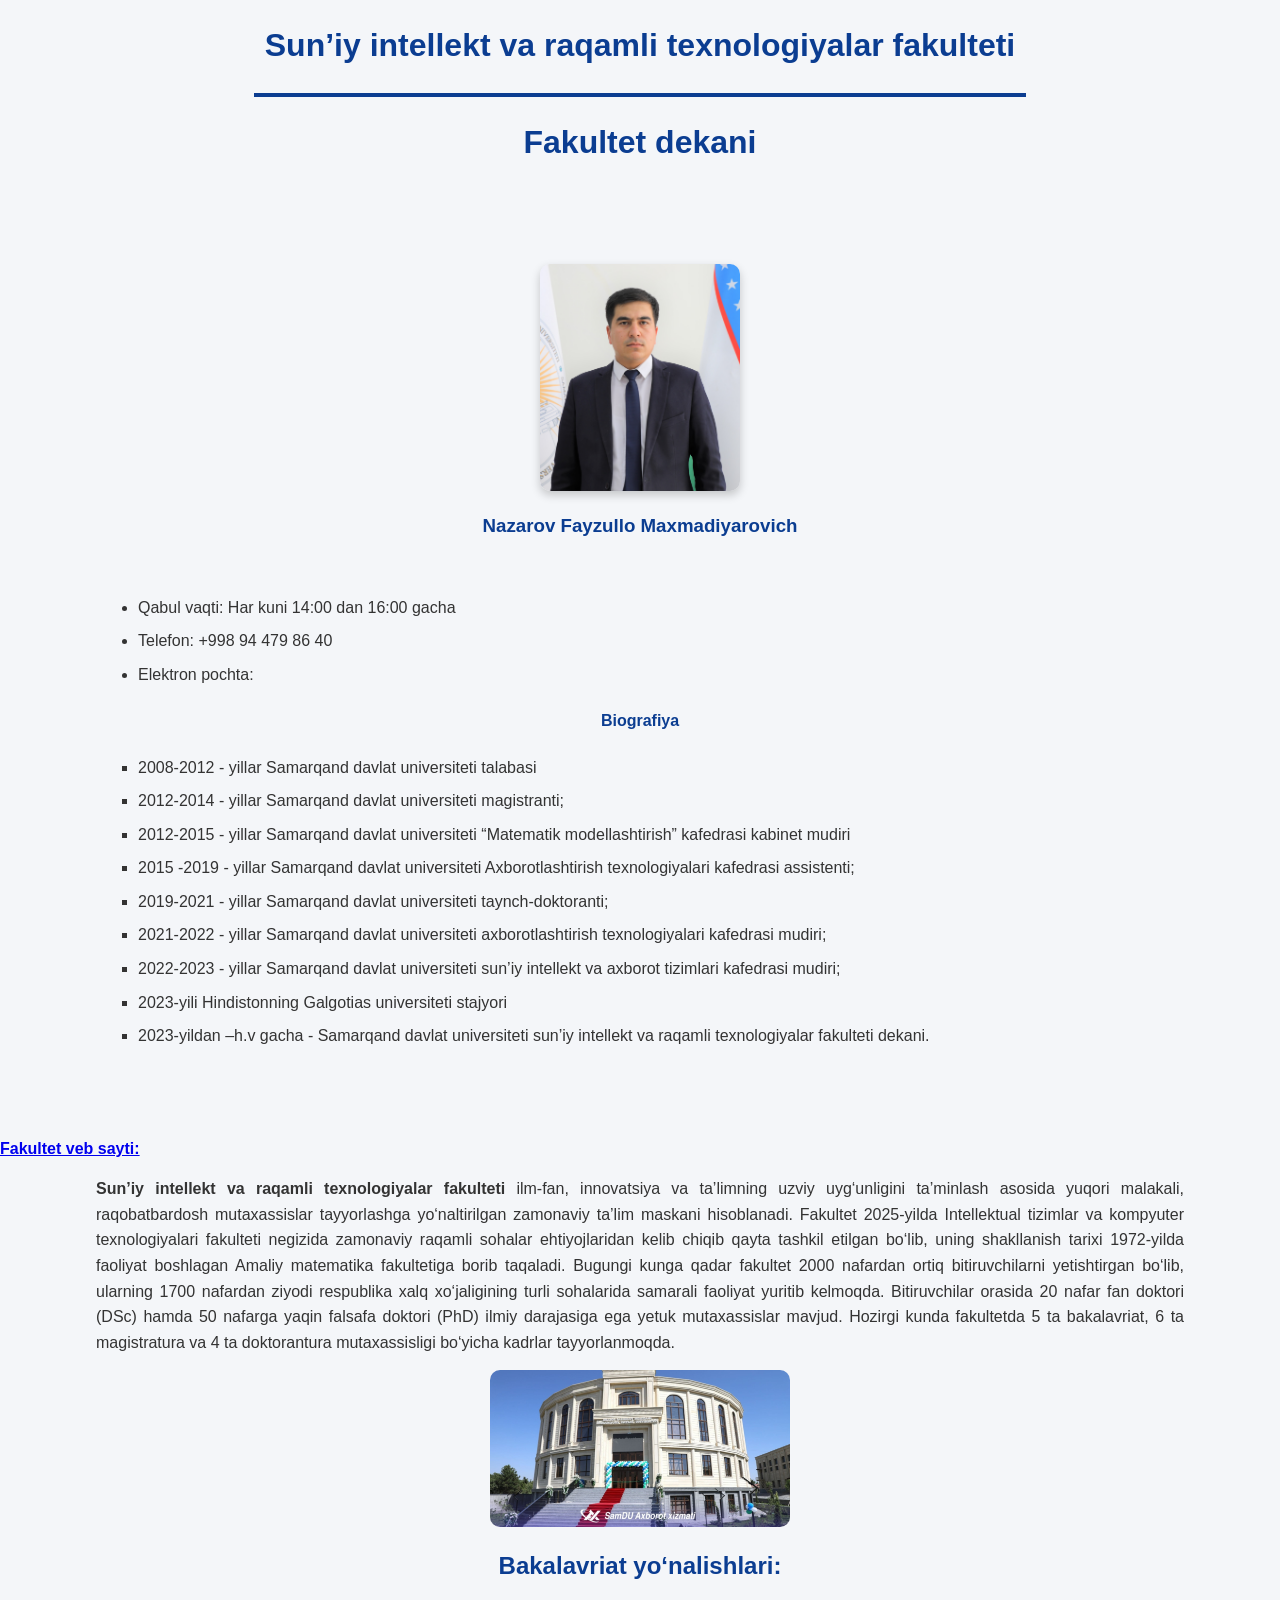
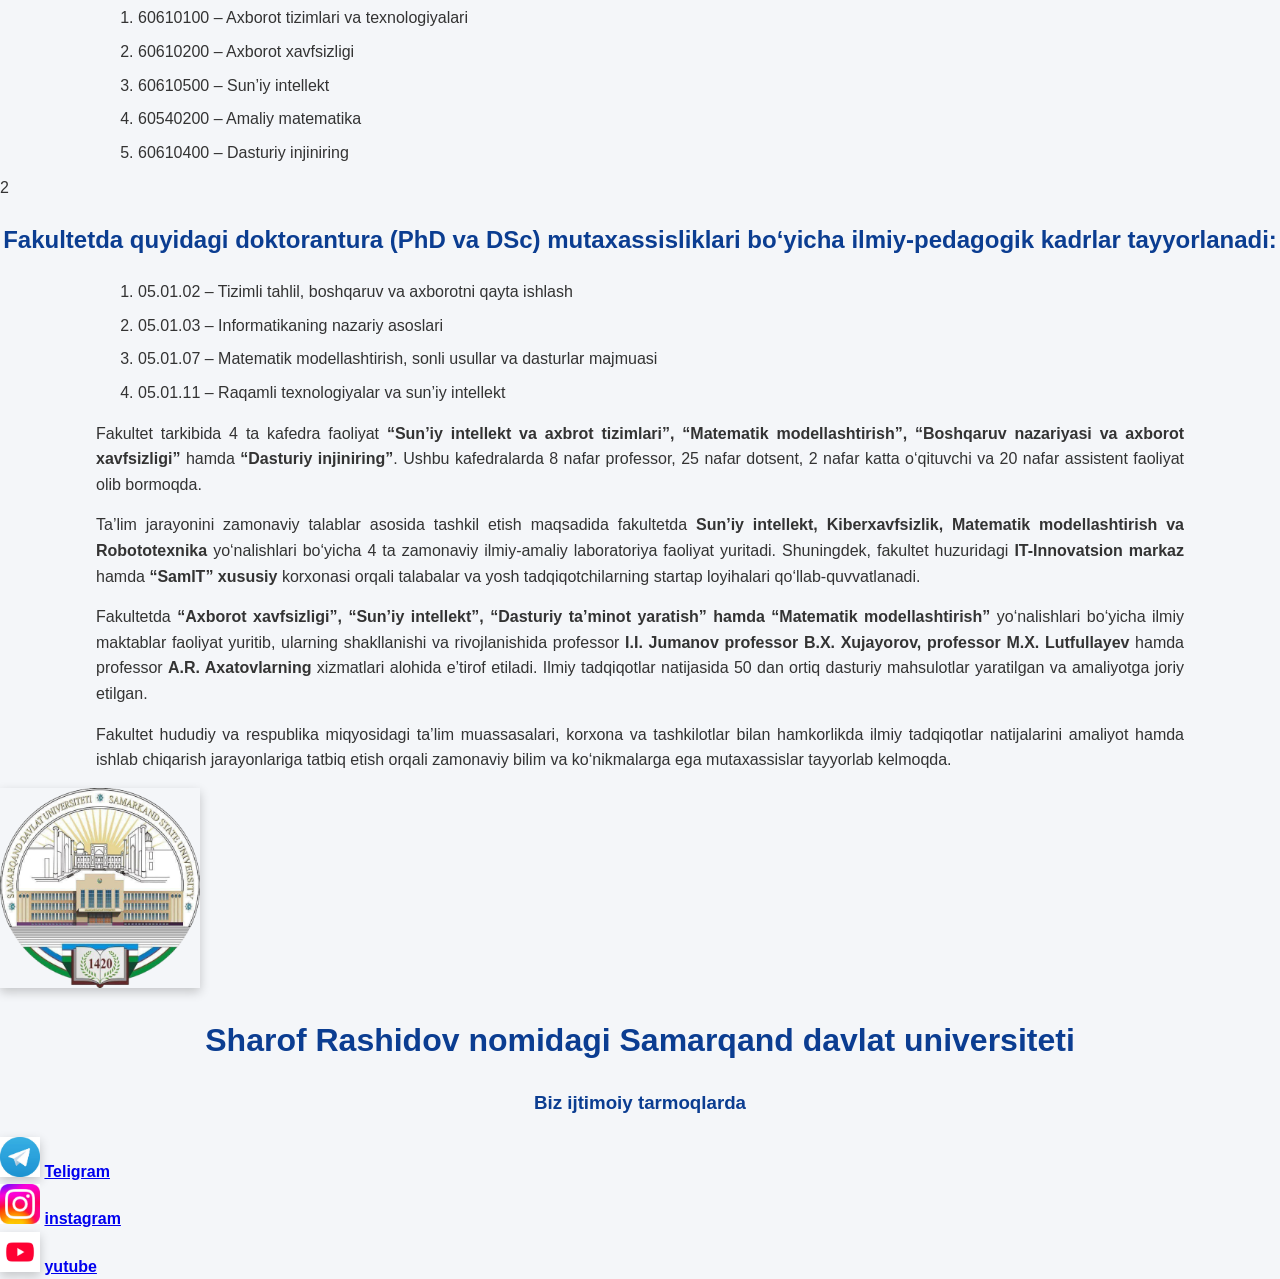
<file: index.html>
<!DOCTYPE html>
<html lang="en">
<head>
    <meta charset="UTF-8">
    <meta name="viewport" content="width=device-width, initial-scale=1.0">
    <title> fakultet</title> 
    <link rel="stylesheet" href="2.css">
    <h1>Sun’iy intellekt va raqamli texnologiyalar fakulteti</h1></pre>
    <hr> 
    <style>
        
    </style>
    <h1 style="text-align: center;"  >Fakultet dekani</h1>
    <br>  
    <pre>                              <img src="./rasm/1.jpg"  alt="rasm" width="200px" class="salom"></pre>
<h3  style="text-align: center;" >                        Nazarov Fayzullo Maxmadiyarovich</h3>
    <br>
    <ul>
        <li>Qabul vaqti: Har kuni 14:00 dan 16:00 gacha</li>
        <li>Telefon: +998 94 479 86 40 </li>
        <li>Elektron pochta: <a href="fayzulla-samsu@mail.ru"></a></li>
           </ul>
           <h4>Biografiya</h4>
           <ul type="square">
            <li>2008-2012 - yillar Samarqand davlat universiteti talabasi </li>
            <li>2012-2014 - yillar Samarqand davlat universiteti magistranti;</li>
            <li>2012-2015 - yillar Samarqand davlat universiteti “Matematik modellashtirish” kafedrasi kabinet mudiri</li>
            <li>2015 -2019 - yillar Samarqand davlat universiteti Axborotlashtirish texnologiyalari kafedrasi assistenti;</li>
            <li>2019-2021 - yillar Samarqand davlat universiteti taynch-doktoranti;</li>
            <li>2021-2022 - yillar Samarqand davlat universiteti axborotlashtirish texnologiyalari kafedrasi mudiri; </li>
            <li>2022-2023 - yillar Samarqand davlat universiteti sun’iy intellekt va axborot tizimlari kafedrasi mudiri;</li>
         <li>2023-yili Hindistonning Galgotias universiteti stajyori  </li>     
        <li>2023-yildan –h.v gacha - Samarqand davlat universiteti sun’iy intellekt va raqamli texnologiyalar fakulteti dekani.</li> 
        </ul>
        <br>
        <br>
   
<br>
</head>
<body>
   
    <a href="  https://itkt-samdu.uz/"> <b>Fakultet veb sayti:</b></a>
    <p><b>Sun’iy intellekt va raqamli texnologiyalar fakulteti</b> ilm-fan, innovatsiya va ta’limning uzviy uyg‘unligini ta’minlash asosida yuqori malakali, raqobatbardosh mutaxassislar tayyorlashga yo‘naltirilgan zamonaviy ta’lim maskani hisoblanadi. Fakultet 2025-yilda Intellektual tizimlar va kompyuter texnologiyalari fakulteti negizida zamonaviy raqamli sohalar ehtiyojlaridan kelib chiqib qayta tashkil etilgan bo‘lib, uning shakllanish tarixi 1972-yilda faoliyat boshlagan Amaliy matematika fakultetiga borib taqaladi.

        Bugungi kunga qadar fakultet 2000 nafardan ortiq bitiruvchilarni yetishtirgan bo‘lib, ularning 1700 nafardan ziyodi respublika xalq xo‘jaligining turli sohalarida samarali faoliyat yuritib kelmoqda. Bitiruvchilar orasida 20 nafar fan doktori (DSc) hamda 50 nafarga yaqin falsafa doktori (PhD) ilmiy darajasiga ega yetuk mutaxassislar mavjud.
    
        Hozirgi kunda fakultetda 5 ta bakalavriat, 6 ta magistratura va 4 ta doktorantura mutaxassisligi bo‘yicha kadrlar tayyorlanmoqda.</p>
     <img src="./rasm/sun.jpg" alt="rasm bor" width="300px" class="salom">
   <h2>  Bakalavriat yo‘nalishlari:</h2>
   <ol>
    <li>60610100 – Axborot tizimlari va texnologiyalari</li>
    <li>60610200 – Axborot xavfsizligi</li>
    <li>60610500 – Sun’iy intellekt</li>
    <li>60540200 – Amaliy matematika</li>
    <li>60610400 – Dasturiy injiniring</li>
   </ol>2
   <h2>Fakultetda quyidagi doktorantura (PhD va DSc) mutaxassisliklari bo‘yicha ilmiy-pedagogik kadrlar tayyorlanadi:</h2>
   <b><ol></b>
    <li>05.01.02 – Tizimli tahlil, boshqaruv va axborotni qayta ishlash</li>
    <li>05.01.03 – Informatikaning nazariy asoslari</li>
    <li>05.01.07 – Matematik modellashtirish, sonli usullar va dasturlar majmuasi</li>
    <li>05.01.11 – Raqamli texnologiyalar va sun’iy intellekt</li>
   </ol></b>
   <p>Fakultet tarkibida 4 ta kafedra faoliyat <b>
    “Sun’iy intellekt va axbrot tizimlari”, “Matematik modellashtirish”, “Boshqaruv nazariyasi va axborot xavfsizligi”</b> hamda <b>“Dasturiy injiniring”</b>. Ushbu kafedralarda 8 nafar professor, 25 nafar dotsent, 2 nafar katta o‘qituvchi va 20 nafar assistent faoliyat olib bormoqda.</p>
<p>Ta’lim jarayonini zamonaviy talablar asosida tashkil etish maqsadida fakultetda <b>Sun’iy intellekt, Kiberxavfsizlik, Matematik modellashtirish va Robototexnika </b> yo‘nalishlari bo‘yicha 4 ta zamonaviy ilmiy-amaliy laboratoriya faoliyat yuritadi. Shuningdek, fakultet huzuridagi<b> IT-Innovatsion markaz</b> hamda <b> “SamIT” xususiy </b> korxonasi orqali talabalar va yosh tadqiqotchilarning startap loyihalari qo‘llab-quvvatlanadi.</p>
<p>Fakultetda <b>“Axborot xavfsizligi”, “Sun’iy intellekt”, “Dasturiy ta’minot yaratish” hamda “Matematik modellashtirish” </b>yo‘nalishlari bo‘yicha ilmiy maktablar faoliyat yuritib, ularning shakllanishi va rivojlanishida professor <b> I.I. Jumanov professor B.X. Xujayorov, professor M.X. Lutfullayev </b>hamda professor <b> A.R. Axatovlarning</b> xizmatlari alohida e’tirof etiladi. Ilmiy tadqiqotlar natijasida 50 dan ortiq dasturiy mahsulotlar yaratilgan va amaliyotga joriy etilgan.
</p>

<p>Fakultet hududiy va respublika miqyosidagi ta’lim muassasalari, korxona va tashkilotlar bilan hamkorlikda ilmiy tadqiqotlar natijalarini amaliyot hamda ishlab chiqarish jarayonlariga tatbiq etish orqali zamonaviy bilim va ko‘nikmalarga ega mutaxassislar tayyorlab kelmoqda.</p>
<img src="./rasm/2.png" alt="rasm" width="200px">
<h1>Sharof Rashidov nomidagi Samarqand davlat universiteti</h1>
<h3>Biz ijtimoiy tarmoqlarda</h3>
<head>
<style>
    table, 
    th,
     td{
        border: 1px solid black;
        border-collapse: collapse;
    } 
  table{
    width:300px;
}
</style>
</head>
    <tr>
 <th><b><img src="./rasm/tel.jpg" alt="rasm" width="40px">   <a href="https://t.me/samdueduuz">Teligram</a></b>
 <br>
 
 <b><img src="./rasm/4.jpg" alt="20px" width="40px" >  <a href="https://www.instagram.com/SamDUeduuz/">instagram</a></b>
  
  <br>
  <b><img src="./rasm/yut.jpg" alt="rasm" width="40px" >  <a href="https://www.youtube.com/c/Samarqanddavlatuniversiteti">yutube</a></b>
</tr>
</table>
</body>
</html>
</file>
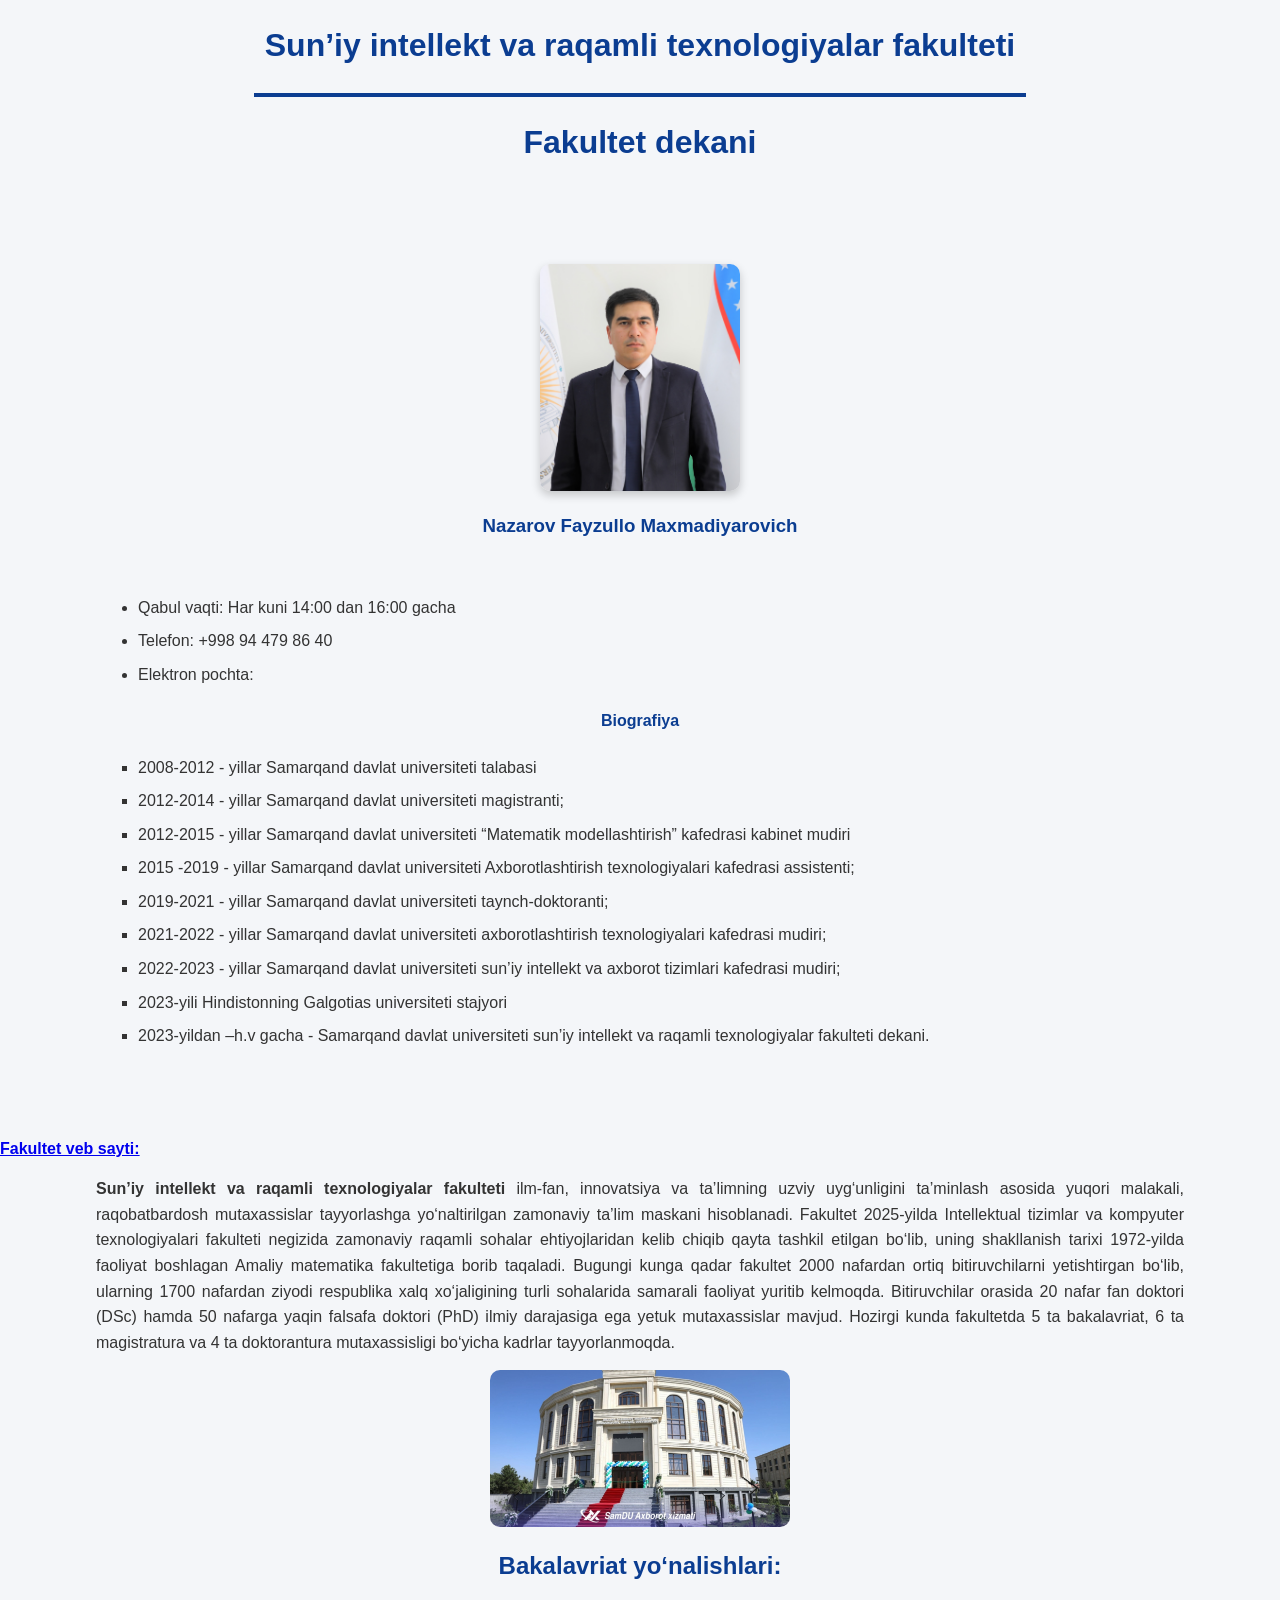
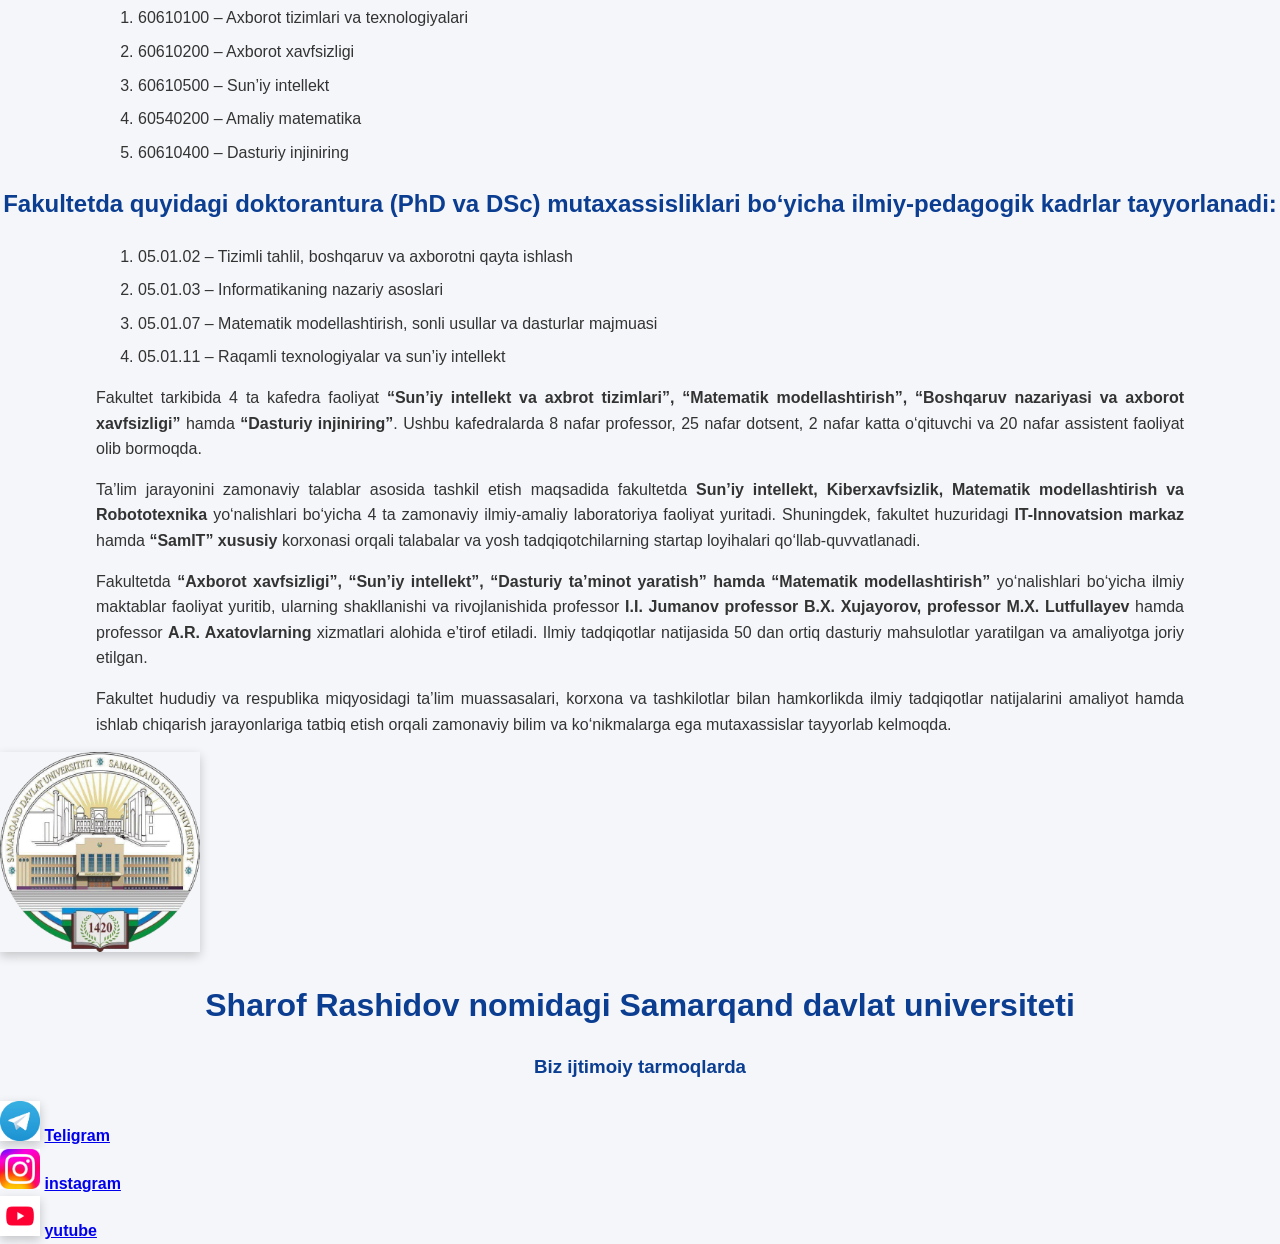
<file: fakultit.html>
<!DOCTYPE html>
<html lang="en">
<head>
    <meta charset="UTF-8">
    <meta name="viewport" content="width=device-width, initial-scale=1.0">
    <title> fakultet</title> 
    <link rel="stylesheet" href="2.css">
    <h1>Sun’iy intellekt va raqamli texnologiyalar fakulteti</h1></pre>
    <hr> 
    <style>
        
    </style>
    <h1 style="text-align: center;"  >Fakultet dekani</h1>
    <br>  
    <pre>                              <img src="./rasm/1.jpg"  alt="rasm" width="200px" class="salom"></pre>
<h3  style="text-align: center;" >                        Nazarov Fayzullo Maxmadiyarovich</h3>
    <br>
    <ul>
        <li>Qabul vaqti: Har kuni 14:00 dan 16:00 gacha</li>
        <li>Telefon: +998 94 479 86 40 </li>
        <li>Elektron pochta: <a href="fayzulla-samsu@mail.ru"></a></li>
           </ul>
           <h4>Biografiya</h4>
           <ul type="square">
            <li>2008-2012 - yillar Samarqand davlat universiteti talabasi </li>
            <li>2012-2014 - yillar Samarqand davlat universiteti magistranti;</li>
            <li>2012-2015 - yillar Samarqand davlat universiteti “Matematik modellashtirish” kafedrasi kabinet mudiri</li>
            <li>2015 -2019 - yillar Samarqand davlat universiteti Axborotlashtirish texnologiyalari kafedrasi assistenti;</li>
            <li>2019-2021 - yillar Samarqand davlat universiteti taynch-doktoranti;</li>
            <li>2021-2022 - yillar Samarqand davlat universiteti axborotlashtirish texnologiyalari kafedrasi mudiri; </li>
            <li>2022-2023 - yillar Samarqand davlat universiteti sun’iy intellekt va axborot tizimlari kafedrasi mudiri;</li>
         <li>2023-yili Hindistonning Galgotias universiteti stajyori  </li>     
        <li>2023-yildan –h.v gacha - Samarqand davlat universiteti sun’iy intellekt va raqamli texnologiyalar fakulteti dekani.</li> 
        </ul>
        <br>
        <br>
   
<br>
</head>
<body>
   
    <a href="  https://itkt-samdu.uz/"> <b>Fakultet veb sayti:</b></a>
    <p><b>Sun’iy intellekt va raqamli texnologiyalar fakulteti</b> ilm-fan, innovatsiya va ta’limning uzviy uyg‘unligini ta’minlash asosida yuqori malakali, raqobatbardosh mutaxassislar tayyorlashga yo‘naltirilgan zamonaviy ta’lim maskani hisoblanadi. Fakultet 2025-yilda Intellektual tizimlar va kompyuter texnologiyalari fakulteti negizida zamonaviy raqamli sohalar ehtiyojlaridan kelib chiqib qayta tashkil etilgan bo‘lib, uning shakllanish tarixi 1972-yilda faoliyat boshlagan Amaliy matematika fakultetiga borib taqaladi.

        Bugungi kunga qadar fakultet 2000 nafardan ortiq bitiruvchilarni yetishtirgan bo‘lib, ularning 1700 nafardan ziyodi respublika xalq xo‘jaligining turli sohalarida samarali faoliyat yuritib kelmoqda. Bitiruvchilar orasida 20 nafar fan doktori (DSc) hamda 50 nafarga yaqin falsafa doktori (PhD) ilmiy darajasiga ega yetuk mutaxassislar mavjud.
    
        Hozirgi kunda fakultetda 5 ta bakalavriat, 6 ta magistratura va 4 ta doktorantura mutaxassisligi bo‘yicha kadrlar tayyorlanmoqda.</p>
     <img src="./rasm/sun.jpg" alt="rasm bor" width="300px" class="salom">
   <h2>  Bakalavriat yo‘nalishlari:</h2>
   <ol>
    <li>60610100 – Axborot tizimlari va texnologiyalari</li>
    <li>60610200 – Axborot xavfsizligi</li>
    <li>60610500 – Sun’iy intellekt</li>
    <li>60540200 – Amaliy matematika</li>
    <li>60610400 – Dasturiy injiniring</li>
   </ol>
   <h2>Fakultetda quyidagi doktorantura (PhD va DSc) mutaxassisliklari bo‘yicha ilmiy-pedagogik kadrlar tayyorlanadi:</h2>
   <b><ol></b>
    <li>05.01.02 – Tizimli tahlil, boshqaruv va axborotni qayta ishlash</li>
    <li>05.01.03 – Informatikaning nazariy asoslari</li>
    <li>05.01.07 – Matematik modellashtirish, sonli usullar va dasturlar majmuasi</li>
    <li>05.01.11 – Raqamli texnologiyalar va sun’iy intellekt</li>
   </ol></b>
   <p>Fakultet tarkibida 4 ta kafedra faoliyat <b>
    “Sun’iy intellekt va axbrot tizimlari”, “Matematik modellashtirish”, “Boshqaruv nazariyasi va axborot xavfsizligi”</b> hamda <b>“Dasturiy injiniring”</b>. Ushbu kafedralarda 8 nafar professor, 25 nafar dotsent, 2 nafar katta o‘qituvchi va 20 nafar assistent faoliyat olib bormoqda.</p>
<p>Ta’lim jarayonini zamonaviy talablar asosida tashkil etish maqsadida fakultetda <b>Sun’iy intellekt, Kiberxavfsizlik, Matematik modellashtirish va Robototexnika </b> yo‘nalishlari bo‘yicha 4 ta zamonaviy ilmiy-amaliy laboratoriya faoliyat yuritadi. Shuningdek, fakultet huzuridagi<b> IT-Innovatsion markaz</b> hamda <b> “SamIT” xususiy </b> korxonasi orqali talabalar va yosh tadqiqotchilarning startap loyihalari qo‘llab-quvvatlanadi.</p>
<p>Fakultetda <b>“Axborot xavfsizligi”, “Sun’iy intellekt”, “Dasturiy ta’minot yaratish” hamda “Matematik modellashtirish” </b>yo‘nalishlari bo‘yicha ilmiy maktablar faoliyat yuritib, ularning shakllanishi va rivojlanishida professor <b> I.I. Jumanov professor B.X. Xujayorov, professor M.X. Lutfullayev </b>hamda professor <b> A.R. Axatovlarning</b> xizmatlari alohida e’tirof etiladi. Ilmiy tadqiqotlar natijasida 50 dan ortiq dasturiy mahsulotlar yaratilgan va amaliyotga joriy etilgan.
</p>

<p>Fakultet hududiy va respublika miqyosidagi ta’lim muassasalari, korxona va tashkilotlar bilan hamkorlikda ilmiy tadqiqotlar natijalarini amaliyot hamda ishlab chiqarish jarayonlariga tatbiq etish orqali zamonaviy bilim va ko‘nikmalarga ega mutaxassislar tayyorlab kelmoqda.</p>
<img src="./rasm/2.png" alt="rasm" width="200px">
<h1>Sharof Rashidov nomidagi Samarqand davlat universiteti</h1>
<h3>Biz ijtimoiy tarmoqlarda</h3>
<head>
<style>
    table, 
    th,
     td{
        border: 1px solid black;
        border-collapse: collapse;
    } 
  table{
    width:300px;
}
</style>
</head>
    <tr>
 <th><b><img src="./rasm/tel.jpg" alt="rasm" width="40px">   <a href="https://t.me/samdueduuz">Teligram</a></b>
 <br>
 
 <b><img src="./rasm/4.jpg" alt="20px" width="40px" >  <a href="https://www.instagram.com/SamDUeduuz/">instagram</a></b>
  
  <br>
  <b><img src="./rasm/yut.jpg" alt="rasm" width="40px" >  <a href="https://www.youtube.com/c/Samarqanddavlatuniversiteti">yutube</a></b>
</tr>
</table>
</body>
</html>
</file>
<file: 2.css>
body {
    font-family: Arial, Helvetica, sans-serif;
    margin: 0;
    padding: 0;
    background: #f4f6f9;
    color: #333;
    line-height: 1.6;
}

h1, h2, h3, h4 {
    text-align: center;
    margin-top: 20px;
    color: #0b3d91;
}

hr {
    width: 60%;
    margin: 10px auto;
    border: 2px solid #0b3d91;

}

.salom {
    display: block;
    margin: 15px auto;
    border-radius: 10px;
}

ul, ol {
    width: 80%;
    margin: 10px auto;
    padding-left: 20px;
}

li {
    margin: 8px 0;
}

p {
    width: 85%;
    margin: 15px auto;
    text-align: justify;
}

 /* {
    text-decoration: none;
    color: white;
    background: #0b3d91;
    padding: 8px 15px;
    border-radius: 5px;
    transition: 0.3s; */


a:hover {
    background: #062a63;
}

table {
    margin: 20px auto;
    width: 300px;
    background: white;
}

th, td {
    padding: 10px;
    text-align: center;
}

th {
    background: #0b3d91;
    color: white;
}

/* Dekan rasmi uchun */
img[alt="rasm"] {
    box-shadow: 0 4px 10px rgba(0,0,0,0.2);
}

/* Fakultet bo‘limini ajratish */
section {
    background: white;
    width: 90%;
    margin: 20px auto;
    padding: 20px;
    border-radius: 10px;
    box-shadow: 0 5px 15px rgba(0,0,0,0.1);
}
</file>
